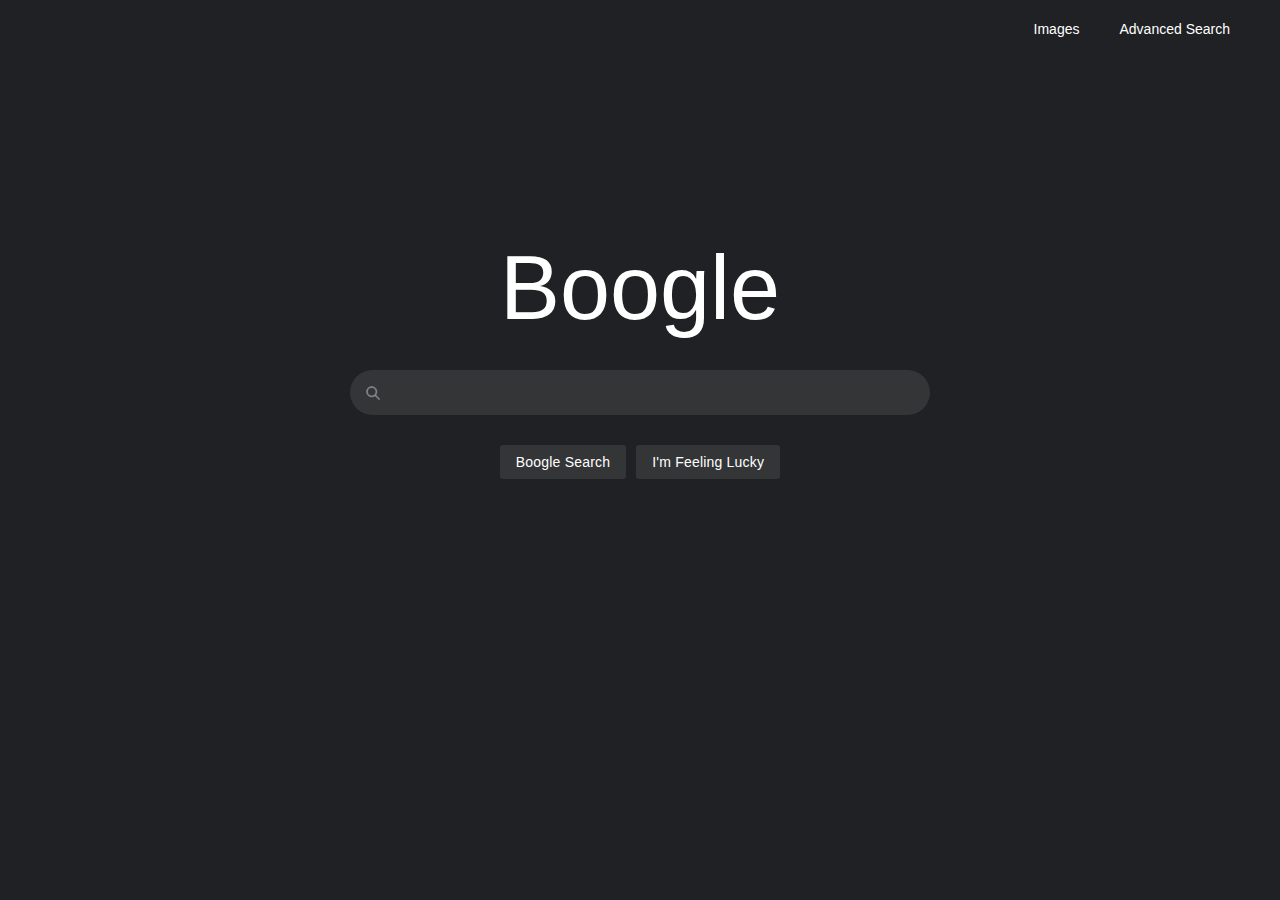
<file: index.html>
<!DOCTYPE html>
<html lang="en">
<head>
   <meta charset="UTF-8">
   <meta http-equiv="X-UA-Compatible" content="IE=edge">
   <meta name="viewport" content="width=device-width, initial-scale=1.0">
   <link rel="stylesheet" href="style.css">
   <title>Boogle Search</title>
</head>
<body>
   <div class="header">
      <nav class="nav_bar">
         <ul class="bar_list">
            <li class="list_items">
               <a class="item" href="imagesSearch.html">Images</a>
            </li>
            <li class="list_items">
               <a class="item" href="advancedSearch.html">Advanced Search</a>
            </li>
         </ul>
      </nav>
   </div>
   <div class="container">
      <div class="container_title">
         <h1 class="title">Boogle</h1>
      </div>
      <div class="container_form">
         <div class="form_search">
            <form class="form" action="https://google.com/search">
               <div class="block_search">
                  <input class="search" type="text" name="q" autocomplete="off" spellcheck="false" role="combobox" maxlength="2048" autofocus>
               </div>
               <div class="form_buttons">
                  <input class="btn" type="submit" value="Boogle Search">
                  <input class="btn" name="btnI" type="submit"  value="I'm Feeling Lucky">
               </div>
            </form>
         </div>
      </div>
   </div>
</body>
</html>
</file>
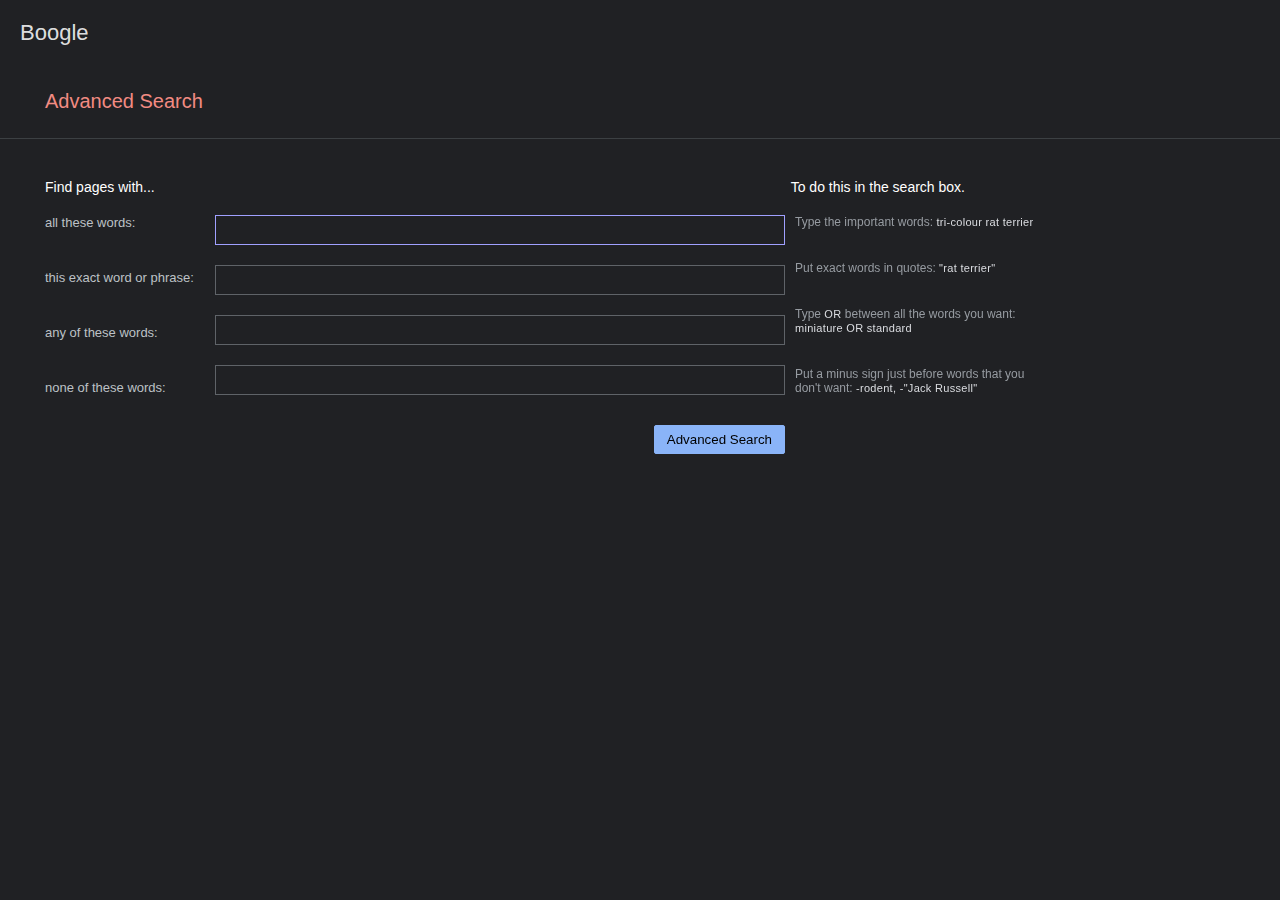
<file: advancedSearch.html>
<!DOCTYPE html>
<html lang="en">
<head>
   <meta charset="UTF-8">
   <meta http-equiv="X-UA-Compatible" content="IE=edge">
   <meta name="viewport" content="width=device-width, initial-scale=1.0">
   <link rel="stylesheet" href="styleAdvanced.css">
   <title>Boogle Search</title>
</head>
<body>
   <div class="header">
      <a class="title" href="index.html">Boogle</a>
   </div>
   <div class="container_title">
      <p class="title2">Advanced Search</p>
   </div>
   <div class="border"></div>
   <div class="container_form">
         <div class="form_search">
            <form class="form" action="https://google.com/search">
               <div class="form_blocks_desc">
                  <p class="hel">Find pages with...</p>
                  <p class="hel">To do this in the search box.</p>
               </div>
               <div class="settings">
                  <div class="labels">
                     <label for="allWords">all these words:</label>
                     <label for="exactWords">this exact word or phrase:</label>
                     <label for="anyWords">any of these words:</label>
                     <label for="noneWords">none of these words:</label>
                  </div>
   
                  <div class="form_blocks">
                     <input id="allWords" class="search" type="text" name="as_q" autocomplete="off" autofocus>
                     <input id="exactWords" class="search" type="text" name="as_epq" autocomplete="off" autofocus>
                     <input id="anyWords" class="search" type="text" name="as_oq" autocomplete="off" autofocus>
                     <input id="noneWords" class="search" type="text" name="as_eq" autocomplete="off" autofocus>
                  </div>
                  
                  <div class="form_blocks_p">
                     <p>
                        Type the important words: <span class="paticular">tri-colour rat terrier</span>
                     </p>
                     <p>
                        Put exact words in quotes: <span class="paticular"> "rat terrier"</span>
                     </p>
                     <p>
                        Type <span class="paticular">OR</span> between all the words you want: <span class="paticular"> miniature OR standard</span>
                     </p>
                     <p>
                        Put a minus sign just before words that you don't want: <span class="paticular">-rodent, -"Jack Russell"</span>
                     </p>
                  </div>
               </div>
               <div class="form_block_btn">
                  <input class="btn" type="submit" value="Advanced Search">
               </div>
            </form>
         </div>
   </div>
</body>
</html>
</file>
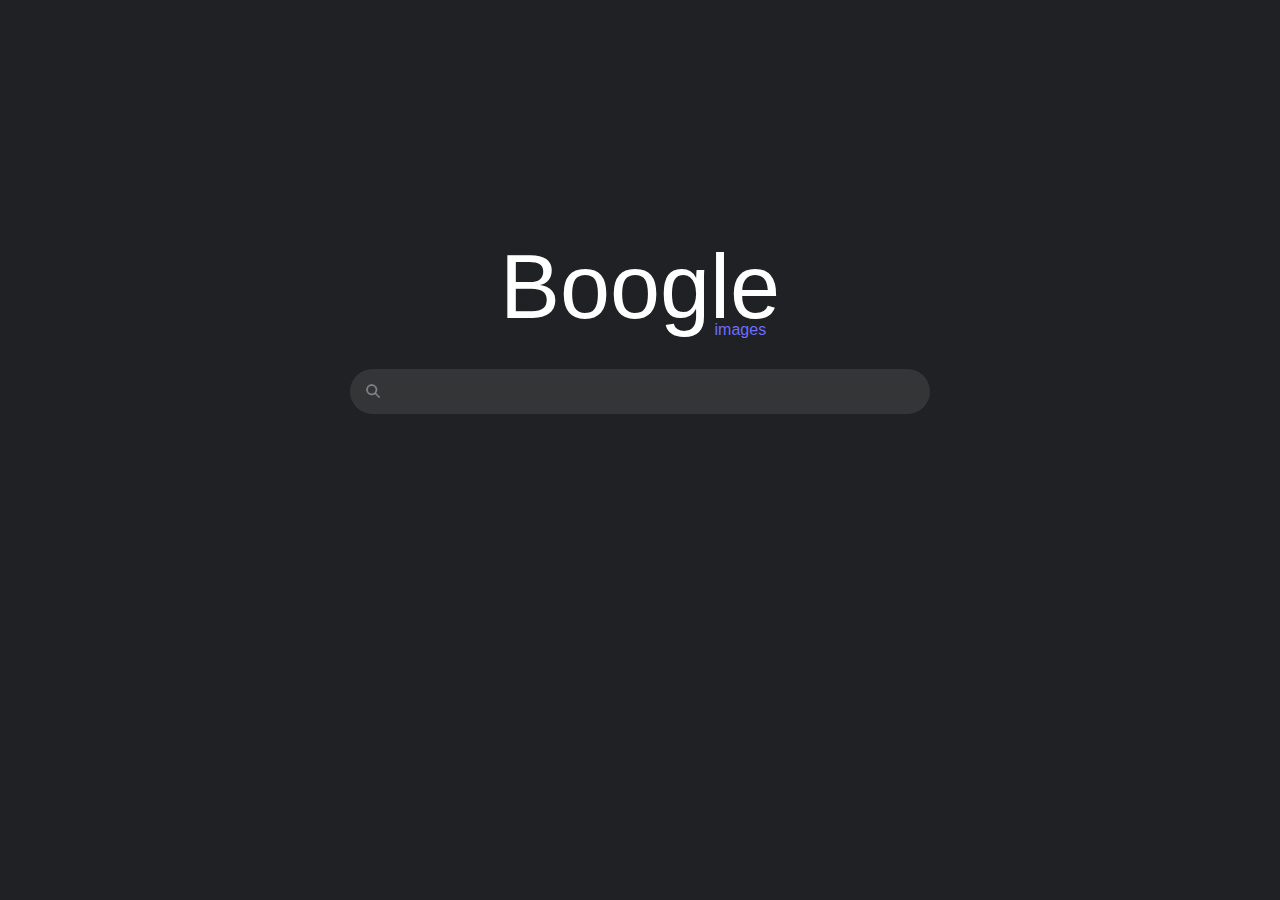
<file: imagesSearch.html>
<!DOCTYPE html>
<html lang="en">
<head>
   <meta charset="UTF-8">
   <meta http-equiv="X-UA-Compatible" content="IE=edge">
   <meta name="viewport" content="width=device-width, initial-scale=1.0">
   <link rel="stylesheet" href="styleImages.css">
   <title>Google Search</title>
</head>
<body>
   <div class="container">
      <div class="container_title">
         <h1 class="title">Boogle</h1>
         <p class="title_images">images</p>
      </div>
      <div class="container_form">
         <div class="form_search">
            <form class="form" action="http://images.google.com/images">
               <div class="block_search">
                  <input class="search" type="text" name="q" autocomplete="off" spellcheck="false" role="combobox" maxlength="2048" autofocus required>
                  <input type="hidden" name="tbm" value="isch">
               </div>
            </form>
         </div>
      </div>
   </div>
</body>
</html>
</file>
<file: style.css>
*{
   box-sizing: border-box;
   margin: 0;
   padding: 0;
}

body{
   font-family: Arial, Helvetica, sans-serif;
   background:#202124;
   height: 100%;
   display: block;
}

.header {
   width: 100%;
}
.nav_bar {
}
.bar_list {
   display: flex;
   justify-content: flex-end;
   margin-right: 30px;
}
.list_items {
   list-style: none;
   padding: 20px;
}
.item{
   color: white;
   text-decoration: none;
   font-size: 14px;
}
.item:hover{
   text-decoration: underline;
}




.container{
   display: flex;
   flex-direction: column;
   align-items:center;
   justify-content: center;
   height: 70vh;
   width: 100%;
}

.container_title {
}
.title {
   font-size: 90px;
   color: white;
   font-weight: 500;   
}
.container_form {
   padding: 30px;
}
.form{
   display: flex;
   flex-direction: column;
}
.block_search{
   display: flex;
   background-image: url(icons8-search-48.png);
   background-repeat: no-repeat;
   background-size: 18px;
   background-position: 14px;
}
.search{
   width: 580px;
   border: 1px solid #5f6368;
   outline: none;
   height: 45px;
   border-radius: 25px;
   padding-left: 45px;
   background-color: transparent;
   color: white;
   font-size: 16px;
}
.search:focus, .search:hover{
   background-color: rgba(101, 101, 101, 0.3);
   border-color: transparent;
}

.form_buttons{
   margin-top: 30px;
   display: flex;
   justify-content: center;
   gap: 10px;
}

.btn{ 
   outline: none;
   border: 1px solid transparent;
   font-size: 14px;
   padding: 8px 15px;
   border-radius: 3px;
   color: white;
   background-color:  rgba(101, 101, 101, 0.3);
   letter-spacing: 0.2px;
}
.btn:hover{
   border: 1px solid #5f6368; 
   cursor: pointer;
}
</file>
<file: styleAdvanced.css>
*{
   box-sizing: border-box;
   margin: 0;
   padding: 0;
}

body{
   font-family: Arial, Helvetica, sans-serif;
   background:#202124;
   height: 100%;
   display: block;
}

.header {
   display: flex;
   width: 100%;
   height: 45px;
   align-items: center;
   padding: 20px;
}
.title {
   font-size: 22px;
   text-decoration: none;
   color: rgba(255, 255, 255, 0.87);
   padding-top: 20px;
}
.container_title {
   margin: 45px 35px 25px 45px;
}
.border{
   border-top: 1px solid #3c4043;
}
.title2 {
   color: #f28b82;
   font-size: 20px;
}
label{
   color: white;
}
.container_form {
   margin-top: 40px;
   margin-left: 45px;
}
.form_search {
}
.form {
   display: flex;
   flex-direction: column;
   gap: 10px;
}
.labels{
   display: flex;
   flex-direction: column;
   justify-content: space-between;
   font-size: 14px;
   margin-right: 10px;
   min-width: 160px;
}
.labels label{
   color: #bdc1c6;
   font-size: 13px;
}
.form_blocks_desc {
   display: flex;
   max-width: 920px;
   justify-content: space-between;
}
.form_blocks {
   display: flex;
   flex-direction: column;
   gap: 20px;
}
.hel{
   font-size: 14px;
   color: white;
}
.settings{
   display: flex;
   width: 1000px;
   margin-top: 10px;
}
.search:focus{
   border-color: rgb(160, 160, 255);
}
.search {
   background-color: transparent;
   outline: none;
   border: 1px solid #5f6368;
   height: 30px;
   padding-left: 2px;
   padding-right: 2px;
   color: #bdc1c6;
   width: 570px;
   font-size: 12px;
}
.form_blocks_p{
   display: flex;
   flex-direction: column;
   width: 270px;
   justify-content: space-between;
   margin-left: 10px;
}
.form_blocks_p p{
   font-size: 12px;
   color: #969ba1;
}
.paticular{
   color: #dadce0;
   font-size: 11px;
   letter-spacing: 0.3px;
}
.form_block_btn {
   display: flex;
   margin-top: 20px; 
   width: 740px;
   justify-content: end;
}
.btn {
   padding: 6px 12px;
   background: #8ab4f8;
   border: 1px solid #8ab4f8;
   border-radius: 2px;
}
.btn:hover{
   background-color: #b6cff8;
}
</file>
<file: styleImages.css>
*{
   box-sizing: border-box;
   margin: 0;
   padding: 0;
}

body{
   font-family: Arial, Helvetica, sans-serif;
   background:#202124;
   height: 100%;
   display: block;
}

/* .header {
   width: 100%;
}
.nav_bar {
}
.bar_list {
   display: flex;
   justify-content: flex-end;
   margin-right: 30px;
}
.list_items {
   list-style: none;
   padding: 20px;
}
.item{
   color: white;
   text-decoration: none;
   font-size: 14px;
}
.item:hover{
   text-decoration: underline;
} */




.container{
   display: flex;
   flex-direction: column;
   align-items:center;
   justify-content: center;
   height: 75.5vh;
   width: 100%;
}

.container_title {
   position: relative;
}
.title {
   font-size: 90px;
   color: white;
   font-weight: 500;   
}

.title_images{
   color: rgb(109, 109, 255);
   position: absolute;
   right: 14px;
   top: 83%;
}


.container_form {
   padding: 30px;
}
.form{
   display: flex;
   flex-direction: column;
}
.block_search{
   display: flex;
   background-image: url(icons8-search-48.png);
   background-repeat: no-repeat;
   background-size: 18px;
   background-position: 14px;
}
.search{
   width: 580px;
   border: 1px solid #5f6368;
   outline: none;
   height: 45px;
   border-radius: 25px;
   padding-left: 45px;
   background-color: transparent;
   color: white;
   font-size: 16px;
}
.search:focus, .search:hover{
   background-color: rgba(101, 101, 101, 0.3);
   border-color: transparent;
}

.form_buttons{
   margin-top: 30px;
   display: flex;
   justify-content: center;
   gap: 10px;
}

.btn{ 
   outline: none;
   border: 1px solid transparent;
   font-size: 14px;
   padding: 8px 15px;
   border-radius: 3px;
   color: white;
   background-color:  rgba(101, 101, 101, 0.3);
   letter-spacing: 0.2px;
}
.btn:hover{
   border: 1px solid #5f6368; 
   cursor: pointer;
}
</file>
